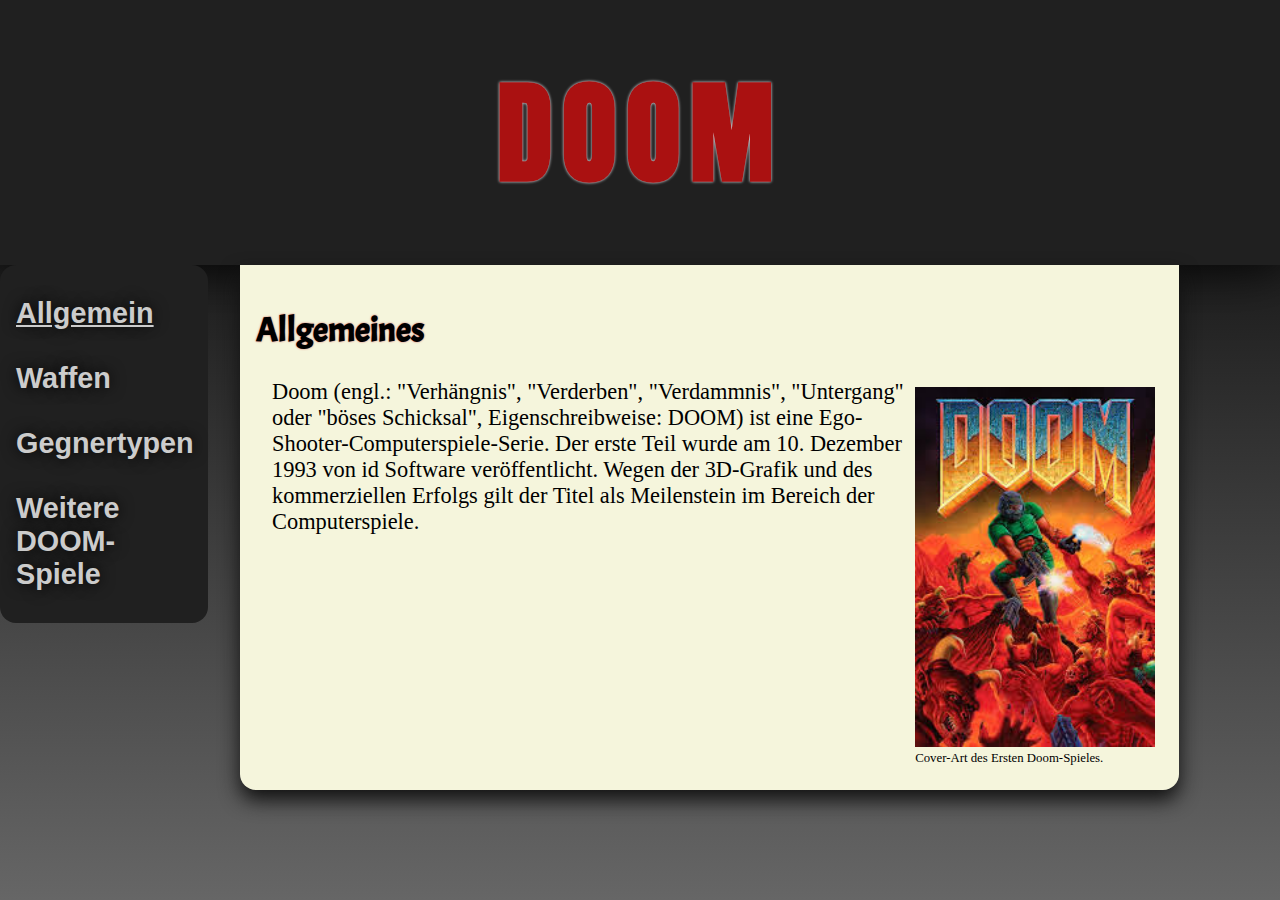
<file: index.html>
<!DOCTYPE html>
<html lang="en">

<head>
    <link rel="stylesheet" href="css/styles.css">
    <meta charset="UTF-8">
    <meta name="viewport" content="width=device-width, initial-scale=1.0">
    <title>Doom</title>
</head>

<body>
    <header>
        <h1>Doom</h1>
    </header>



    <main>

        <nav class="mainNav">
            <a class="current" href="index.html">Allgemein</a>
            <a href="weapons.html">Waffen</a>
            <a href="enemies.html">Gegnertypen</a>
            <a href="otherGames.html">Weitere DOOM-Spiele</a>

        </nav>

        <section>
            <article>
                <h2>Allgemeines</h2>
                <figure>
                    <img src="img/coverArt.jfif">
                    <figcaption>Cover-Art des Ersten Doom-Spieles.</figcaption>
                </figure>
                <p>Doom (engl.: "Verhängnis", "Verderben", "Verdammnis", "Untergang" oder "böses Schicksal",
                    Eigenschreibweise: DOOM) ist eine Ego-Shooter-Computerspiele-Serie. Der erste Teil wurde am 10.
                    Dezember 1993 von id Software veröffentlicht. Wegen der 3D-Grafik und des kommerziellen Erfolgs gilt
                    der Titel als Meilenstein im Bereich der Computerspiele.
                </p>

                <div class = "floatclear"></div>

            </article>

        </section>





    </main>

</body>

</html>
</file>
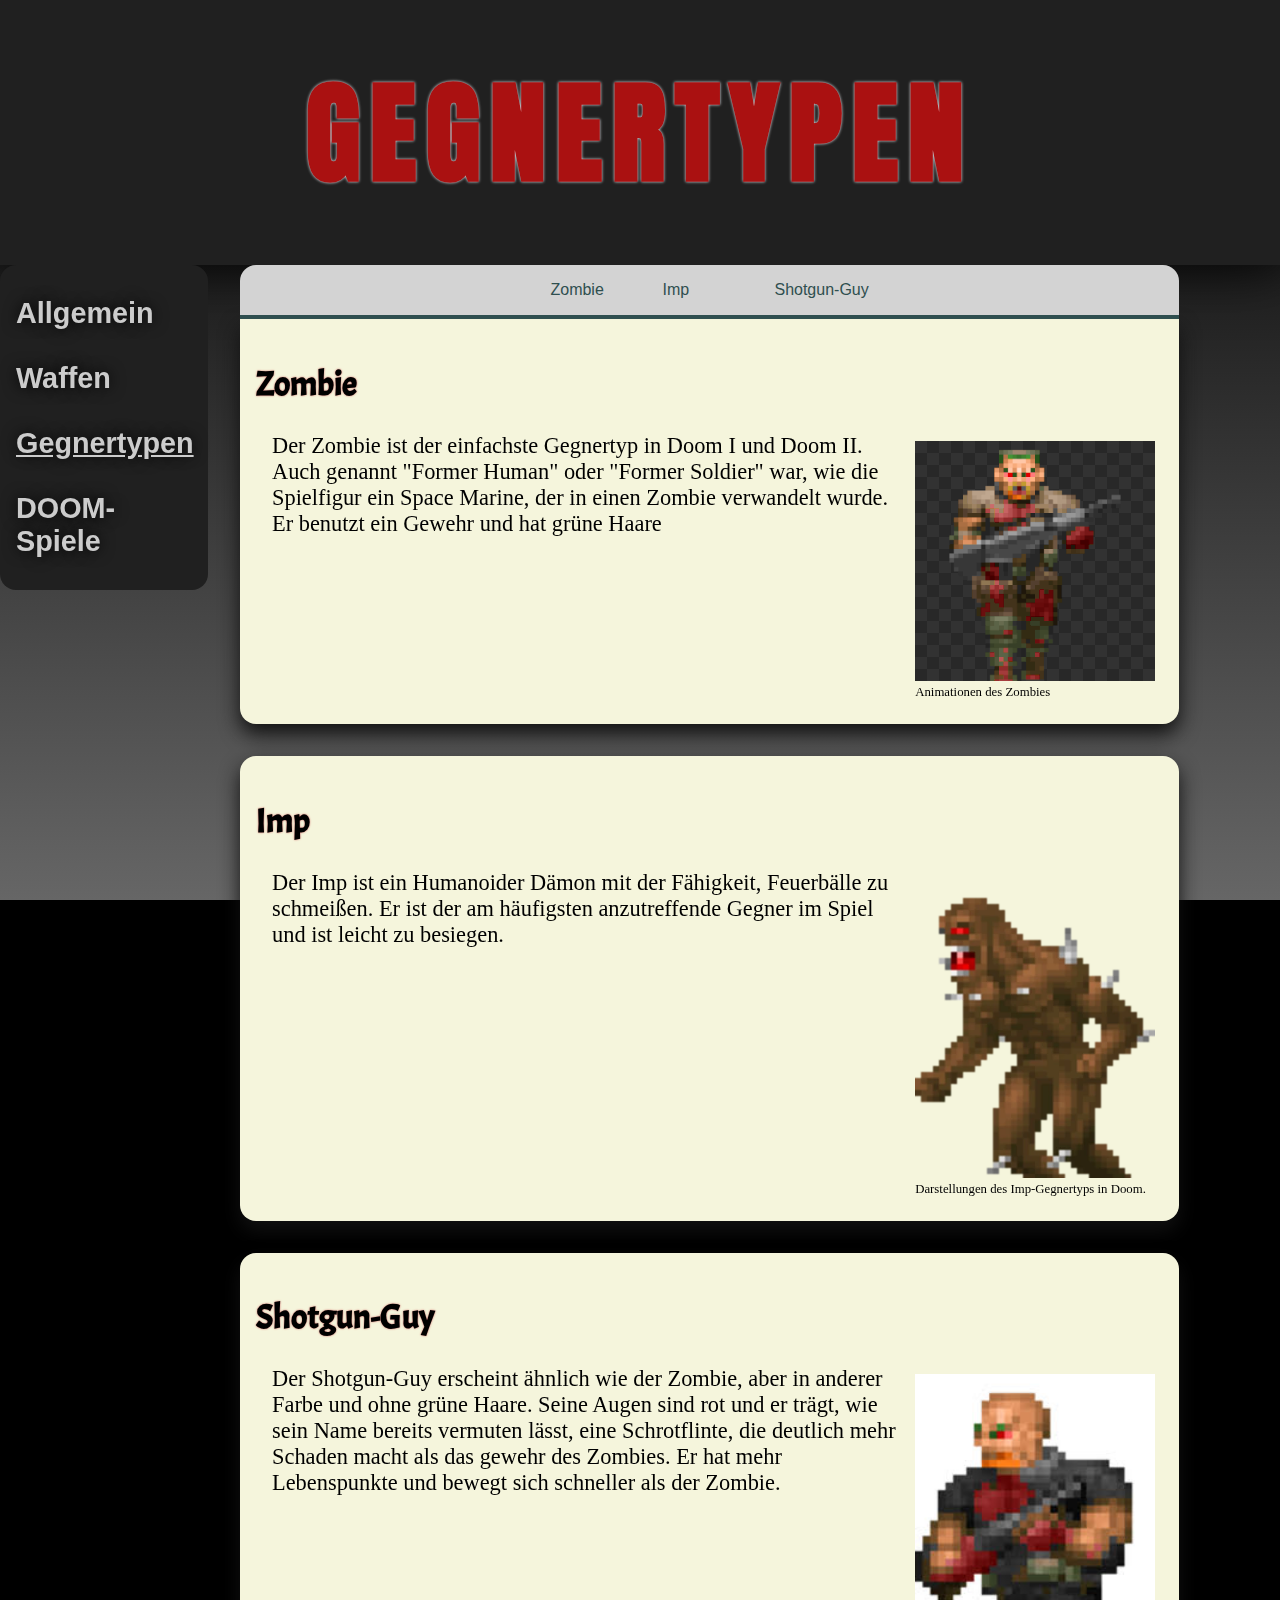
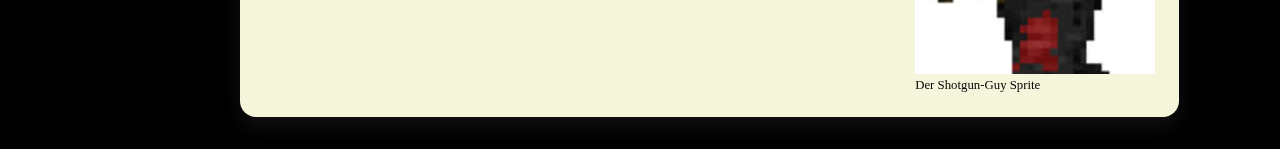
<file: enemies.html>
<!DOCTYPE html>
<html lang="en">

<head>
    <link rel="stylesheet" href="css/styles.css">
    <meta charset="UTF-8">
    <meta name="viewport" content="width=device-width, initial-scale=1.0">
    <title>Doom</title>
</head>

<body>
    <header>
        <h1>Gegnertypen</h1>
    </header>



    <main>
        <nav class="mainNav">
            <a href="index.html">Allgemein</a>
            <a href="weapons.html">Waffen</a>
            <a class="current" href="enemies.html">Gegnertypen</a>
            <a href="otherGames.html">DOOM-Spiele</a>

        </nav>

        <section>

            <nav class="subNav">
                <a href="#zombieMan">Zombie</a>
                <a href="#imp">Imp</a>
                <a href="#shotgunGuy">Shotgun-Guy</a>


            </nav>

            <article id="zombieMan">
                <h2>Zombie</h2>
                <figure>
                    <img src="img/zombieMan.webp">
                    <figcaption>Animationen des Zombies</figcaption>
                </figure>
                <p>Der Zombie ist der einfachste Gegnertyp in Doom I und Doom II. Auch genannt "Former Human" oder
                    "Former Soldier" war, wie die Spielfigur ein Space Marine, der in einen Zombie verwandelt wurde. Er
                    benutzt ein Gewehr und hat grüne Haare
                </p>
                <div class="floatclear"></div>

            </article>

            <article id="imp">
                <h2>Imp</h2>
                <figure>
                    <img src="img/imp.webp">
                    <figcaption>Darstellungen des Imp-Gegnertyps in Doom.</figcaption>
                </figure>
                <p>Der Imp ist ein Humanoider Dämon mit der Fähigkeit, Feuerbälle zu schmeißen. Er ist der am häufigsten
                    anzutreffende Gegner im Spiel und ist leicht zu besiegen.
                </p>
                <div class="floatclear"></div>

            </article>

            <article id="shotgunGuy">
                <h2>Shotgun-Guy</h2>
                <figure>
                    <img src="img/shotgunGuy.jfif">
                    <figcaption>Der Shotgun-Guy Sprite</figcaption>
                </figure>
                <p>Der Shotgun-Guy erscheint ähnlich wie der Zombie, aber in anderer Farbe und ohne grüne Haare. Seine
                    Augen sind rot und er trägt, wie sein Name bereits vermuten lässt, eine Schrotflinte, die deutlich
                    mehr Schaden macht als das gewehr des Zombies. Er hat mehr Lebenspunkte und bewegt sich schneller
                    als der Zombie.
                </p>

                <div class="floatclear"></div>

            </article>


        </section>





    </main>

</body>

</html>
</file>
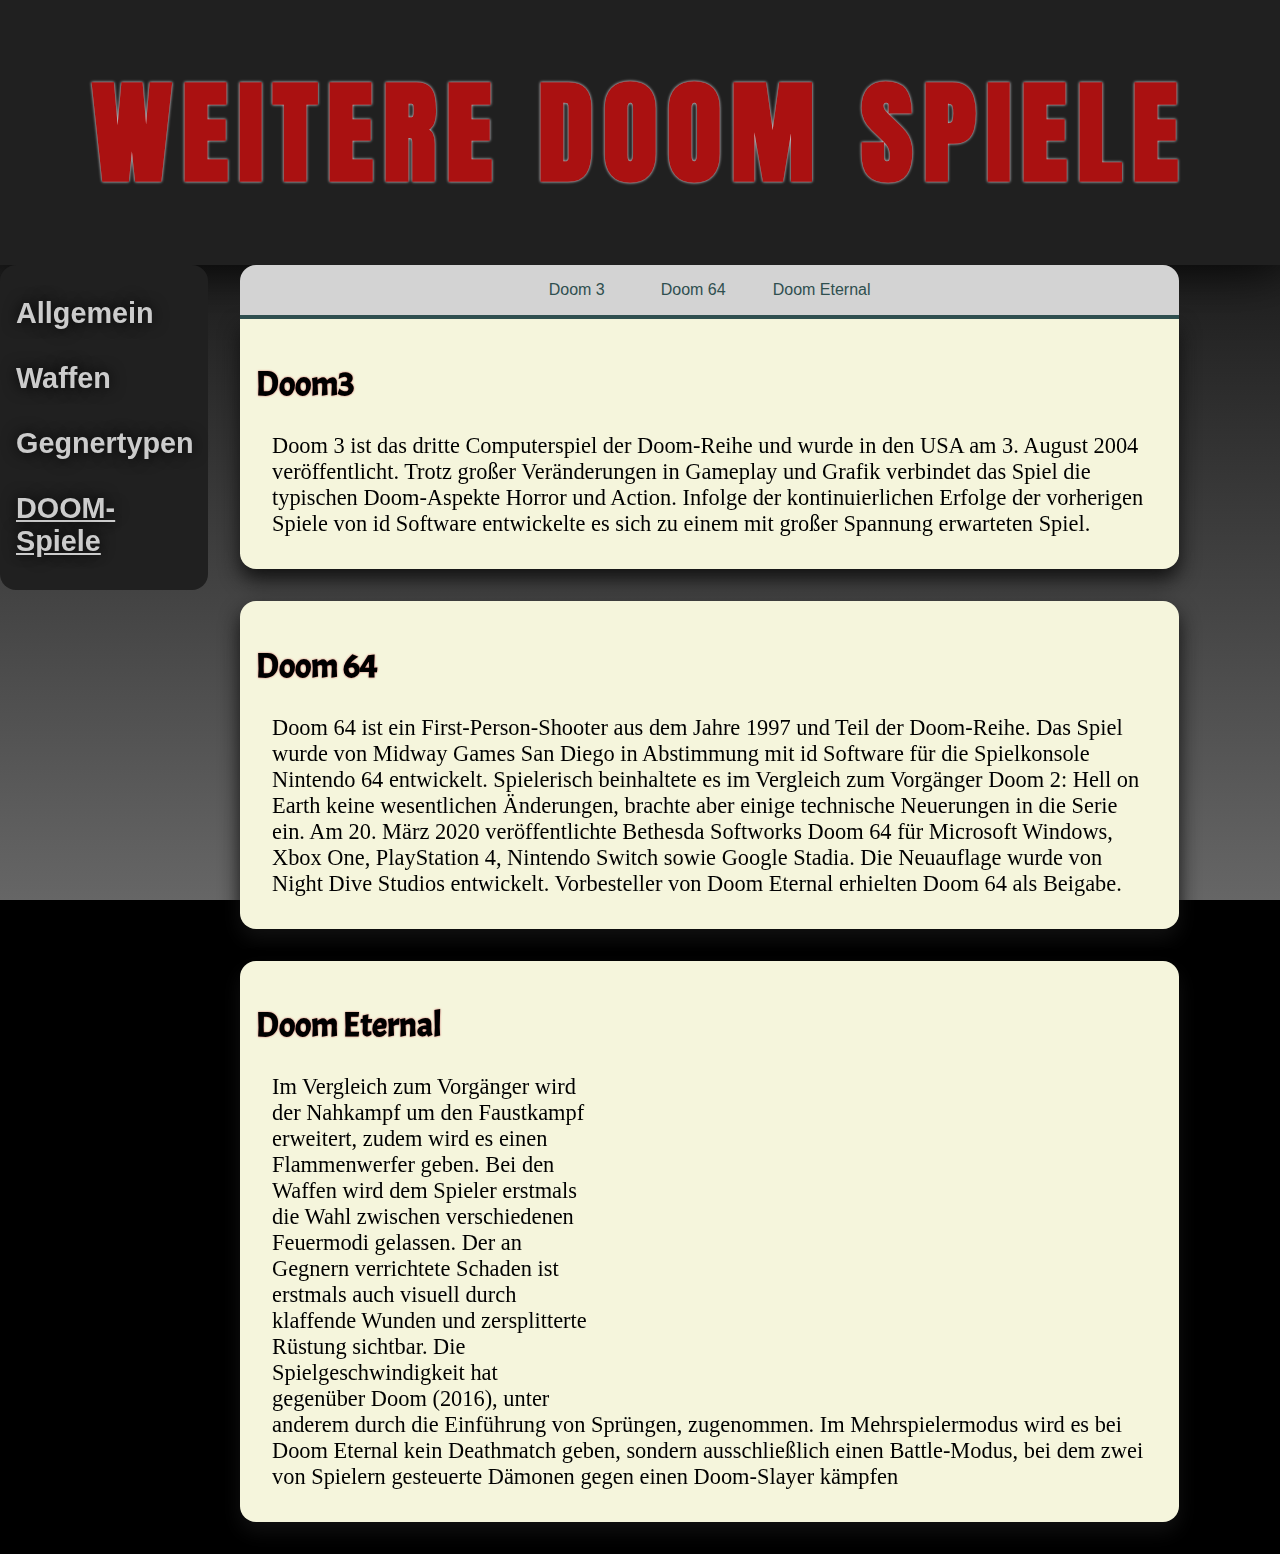
<file: otherGames.html>
<!DOCTYPE html>
<html lang="en">

<head>
    <link rel="stylesheet" href="css/styles.css">
    <meta charset="UTF-8">
    <meta name="viewport" content="width=device-width, initial-scale=1.0">
    <title>Doom</title>
</head>

<body>
    <header>
        <h1>Weitere DOOM Spiele</h1>
    </header>



    <main>
        <nav class="mainNav">
            <a href="index.html">Allgemein</a>
            <a href="weapons.html">Waffen</a>
            <a href="enemies.html">Gegnertypen</a>
            <a class="current" href="otherGames.html">DOOM-Spiele</a>
        </nav>

        <section>

            <nav class="subNav">
                <a href="#doom3">Doom 3</a>
                <a href="#doom64">Doom 64</a>
                <a href="#doomEternal">Doom Eternal</a>


            </nav>

            <article id="doom">
                <h2>Doom3</h2>
                <p>Doom 3 ist das dritte Computerspiel der Doom-Reihe und wurde in den USA am 3. August 2004
                    veröffentlicht. Trotz großer Veränderungen in Gameplay und Grafik verbindet das Spiel die typischen
                    Doom-Aspekte Horror und Action. Infolge der kontinuierlichen Erfolge der vorherigen Spiele von id
                    Software entwickelte es sich zu einem mit großer Spannung erwarteten Spiel.

                </p>

            </article>

            <article id="doom64">
                <h2>Doom 64</h2>
                <p>Doom 64 ist ein First-Person-Shooter aus dem Jahre 1997 und Teil der Doom-Reihe. Das Spiel wurde von
                    Midway Games San Diego in Abstimmung mit id Software für die Spielkonsole Nintendo 64 entwickelt.
                    Spielerisch beinhaltete es im Vergleich zum Vorgänger Doom 2: Hell on Earth keine wesentlichen
                    Änderungen, brachte aber einige technische Neuerungen in die Serie ein. Am 20. März 2020
                    veröffentlichte Bethesda Softworks Doom 64 für Microsoft Windows, Xbox One,
                    PlayStation 4, Nintendo Switch sowie Google Stadia. Die Neuauflage wurde von Night Dive Studios
                    entwickelt. Vorbesteller von Doom Eternal erhielten Doom 64 als Beigabe.
                </p>



            </article>


            <article id="doomEternal">
                <h2>Doom Eternal</h2>

                <iframe width="560" height="315" src="https://www.youtube.com/embed/FkklG9MA0vM" frameborder="0"
                    allow="accelerometer; autoplay; encrypted-media; gyroscope; picture-in-picture"
                    allowfullscreen></iframe>

                <p>Im Vergleich zum Vorgänger wird der Nahkampf um den Faustkampf erweitert, zudem wird es einen
                    Flammenwerfer geben. Bei den Waffen wird dem Spieler erstmals die Wahl zwischen verschiedenen
                    Feuermodi gelassen. Der an Gegnern verrichtete Schaden ist erstmals auch visuell durch klaffende
                    Wunden und zersplitterte Rüstung sichtbar. Die Spielgeschwindigkeit hat gegenüber Doom (2016), unter
                    anderem durch die Einführung von Sprüngen, zugenommen. Im Mehrspielermodus wird es bei Doom Eternal
                    kein Deathmatch geben, sondern ausschließlich einen Battle-Modus, bei dem zwei von Spielern
                    gesteuerte Dämonen gegen einen Doom-Slayer kämpfen

                </p>

                <div class="floatclear"></div>



            </article>




        </section>



    </main>

</body>

</html>
</file>
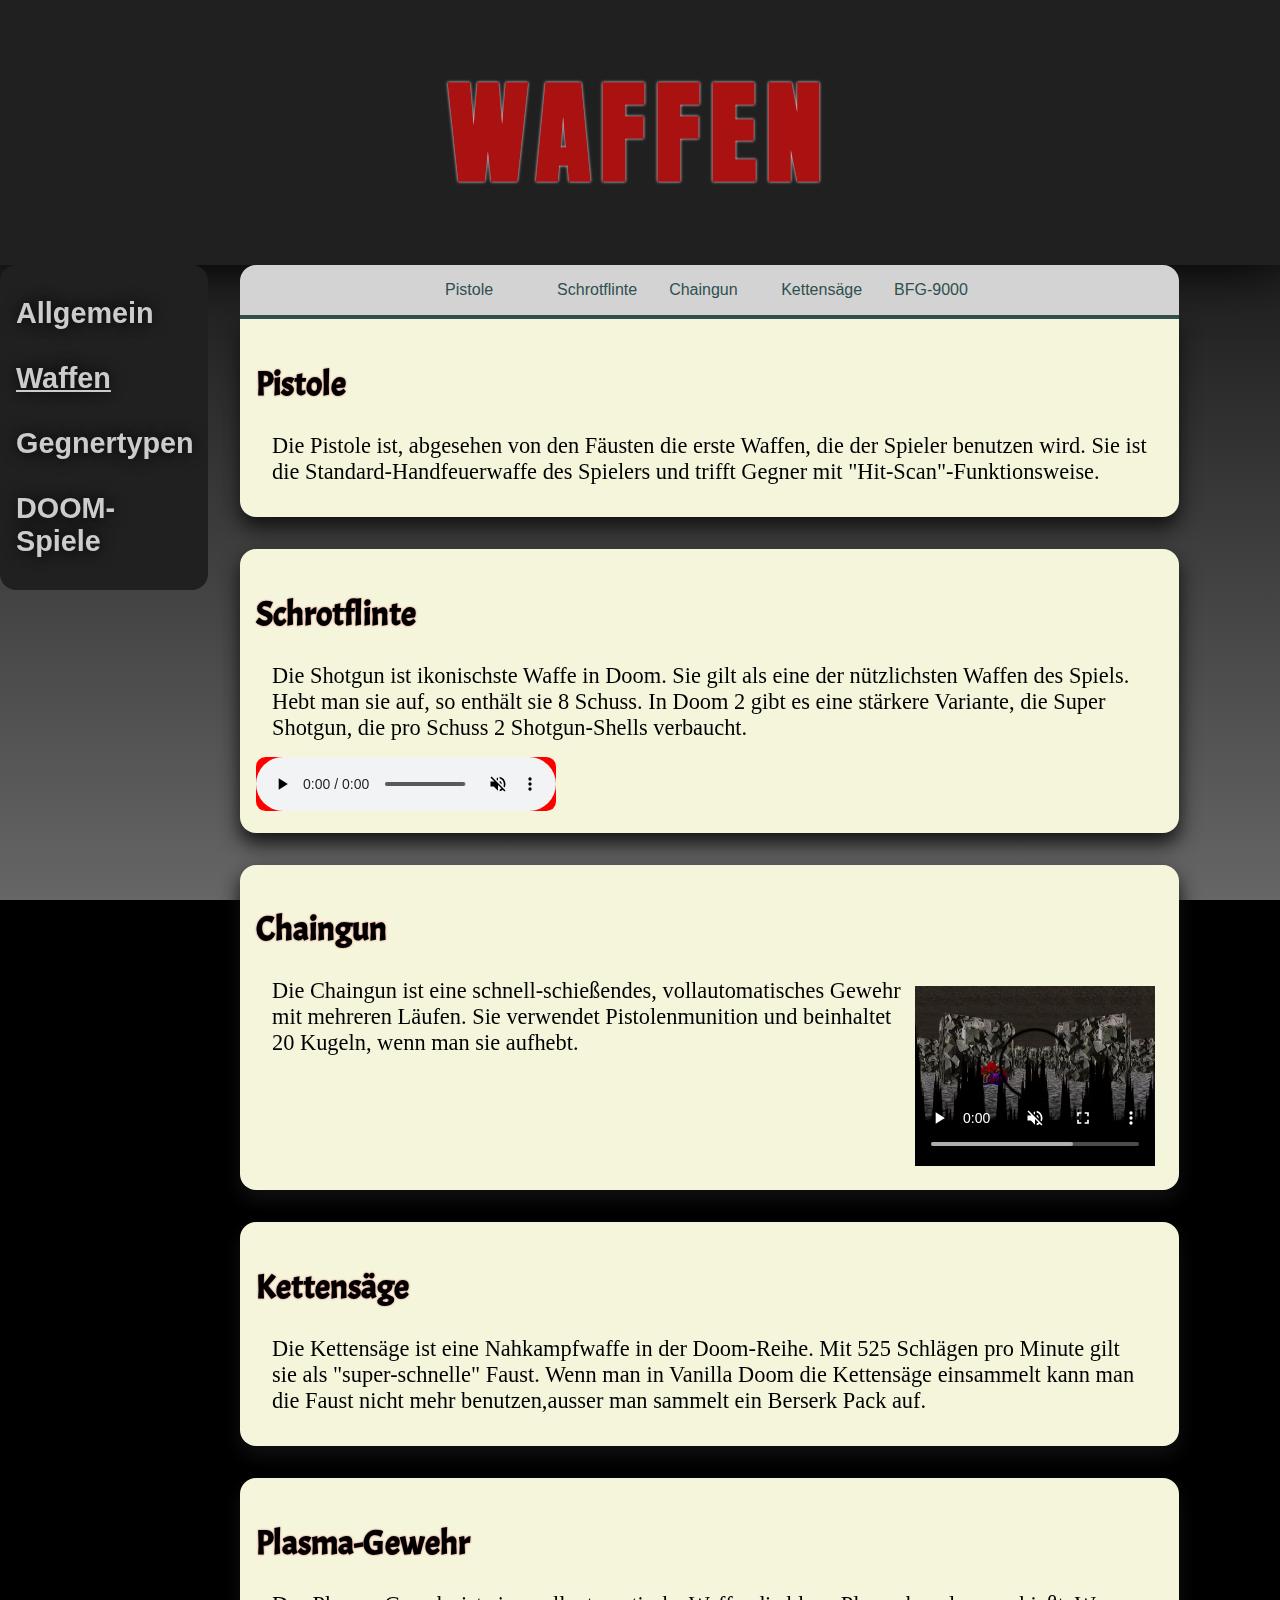
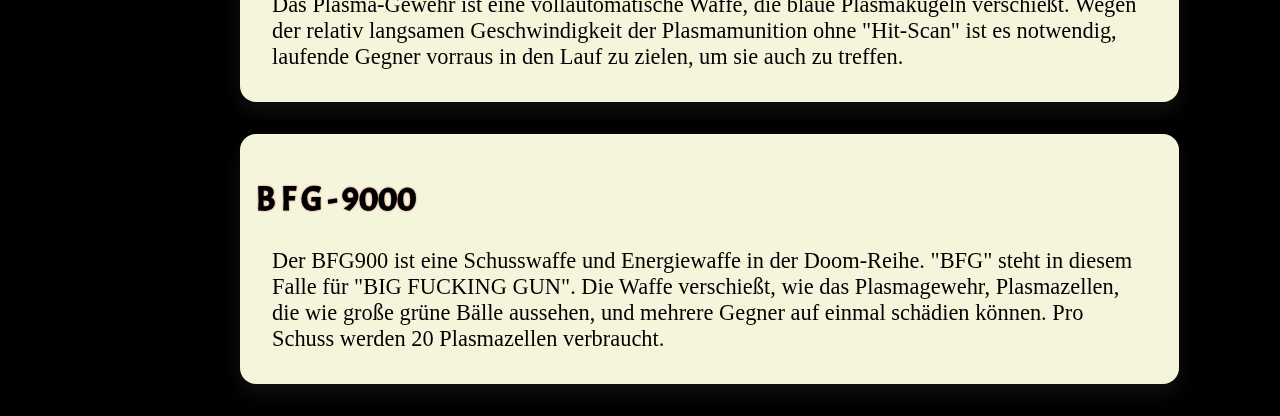
<file: weapons.html>
<!DOCTYPE html>
<html lang="en">

<head>
    <link rel="stylesheet" href="css/styles.css">
    <meta charset="UTF-8">
    <meta name="viewport" content="width=device-width, initial-scale=1.0">
    <title>Doom</title>
</head>

<body>
    <header>
        <h1>Waffen</h1>
    </header>



    <main>
        <nav class="mainNav">
            <a href="index.html">Allgemein</a>
            <a class="current" href="weapons.html">Waffen</a>
            <a href="enemies.html">Gegnertypen</a>
            <a href="otherGames.html">DOOM-Spiele</a>
        </nav>

        <section>

            <nav class="subNav">
                <a href="#pistol">Pistole</a>
                <a href="#shotgun">Schrotflinte</a>
                <a href="#chaingun">Chaingun</a>
                <a href="#chainsaw">Kettensäge</a>
                <a href="#bfg9000">BFG-9000</a>


            </nav>

            <article id="pistol">
                <h2>Pistole</h2>
                <p>Die Pistole ist, abgesehen von den Fäusten die erste Waffen, die der Spieler benutzen wird. Sie ist
                    die Standard-Handfeuerwaffe des Spielers und trifft Gegner mit "Hit-Scan"-Funktionsweise.

                </p>

            </article>

            <article id="shotgun">
                <h2>Schrotflinte</h2>
                <p> Die Shotgun ist ikonischste Waffe in Doom. Sie gilt als eine der nützlichsten Waffen des Spiels.
                    Hebt man sie auf, so enthält sie 8 Schuss. In Doom 2 gibt es eine stärkere Variante, die
                    Super Shotgun, die pro Schuss 2 Shotgun-Shells verbaucht.
                </p>

                <audio src="img/shotgun.wav" controls muted></audio>

            </article>


            <article id="chaingun">
                <h2>Chaingun</h2>
                <video src="img/chaingun.mp4" controls muted loop></video>
                <p>Die Chaingun ist eine schnell-schießendes, vollautomatisches Gewehr mit mehreren Läufen. Sie
                    verwendet Pistolenmunition und beinhaltet 20 Kugeln, wenn man sie aufhebt.

                </p>

                <div class="floatclear"></div>

            </article>

            <article id="chainsaw">
                <h2>Kettensäge</h2>

                <p>Die Kettensäge ist eine Nahkampfwaffe in der Doom-Reihe. Mit 525 Schlägen pro Minute gilt sie als
                    "super-schnelle" Faust. Wenn man in Vanilla Doom die Kettensäge einsammelt kann man die Faust nicht
                    mehr benutzen,ausser man sammelt ein Berserk Pack auf.

                </p>

            </article>



            <article id="plasmagun">
                <h2>Plasma-Gewehr</h2>

                <p>Das Plasma-Gewehr ist eine vollautomatische Waffe, die blaue Plasmakugeln verschießt. Wegen der
                    relativ langsamen Geschwindigkeit der Plasmamunition ohne "Hit-Scan" ist es notwendig, laufende
                    Gegner vorraus in den Lauf zu zielen, um sie auch zu treffen.
                </p>

            </article>

            <article id="bf9000">
                <h2>B F G - 9000</h2>

                <p>Der BFG900 ist eine Schusswaffe und Energiewaffe in der Doom-Reihe. "BFG" steht in diesem Falle für
                    "BIG FUCKING GUN". Die Waffe verschießt, wie das Plasmagewehr, Plasmazellen, die wie große grüne
                    Bälle aussehen, und mehrere Gegner auf einmal schädien können. Pro Schuss werden 20 Plasmazellen
                    verbraucht.
                </p>

            </article>




        </section>



    </main>

</body>

</html>
</file>
<file: css/styles.css>
@import url('https://fonts.googleapis.com/css2?family=Acme&family=Anton&display=swap');

body {
    background-color: black;
    background-image: linear-gradient(0deg, #666, #000);
    background-attachment: fixed;
    margin: 0;
    padding: 0;
}

header{
    background-color: #202020;
    padding: 3rem;
    box-shadow: 0 0 50px black;
}

h1 {
    font-family: "Anton", sans-serif;
    letter-spacing: 10px;
    margin: 0;

    color: #a11;
    text-align: center;
    font-size: 7rem;
   
    text-transform: uppercase;

    text-shadow: 0 0 3px ghostwhite;
}


/* main Nav */
nav.mainNav {
    position: sticky;
    top: 0;
    width: 15rem;
    height: 100%;
    background-color: #202020;
    
    margin: 0;
    border-radius: 1rem;
    padding: 1rem 0 ;
}

nav.mainNav a {
    font-family: "Arial Black", sans-serif;
    font-weight: bold;
    display: block;
    width: 13rem;
    color: #ccc;
    font-size: 1.8rem;
    padding: 1rem;
    text-decoration: none;
    margin: 0;
    box-sizing: border-box;
    text-shadow: 0 0 15px black;
}

nav.mainNav a:hover {
    
    padding-left: 2rem;
    


}

nav.mainNav a.current {
    text-decoration: underline;
}

/*sub Nav*/

nav.subNav{
    position: sticky;
    width: 90%;
    top: 0;
    background-color: lightgrey;
    z-index: 1;
    margin: 0 2rem;
    padding: 1rem;
    border-radius: 1rem 1rem 0 0;
    display: flex;
    justify-content: center;
    border-bottom: solid 4px darkslategrey;
    
}

nav.subNav a{
    font-family: Tahoma, sans-serif;
    text-decoration: none;
    color: darkslategray;
    margin: 0 1rem;
    min-width: 5rem;
    
    
}

nav.subNav a:hover{
    
    color: black;
    
    font-weight: bold;
    
    
}

section{
    max-width: 80rem;
    margin: auto;
    padding-right: 5vw;
}


img{
    width: 15rem;
}
figure, video, iframe{
    margin: 0;
    padding: 0.5rem;
    float: right;
    font-size: 0.8rem;
    width: 15rem;
    
}



iframe{
    width: 35rem;
}



article {
    
    width: 90%;
    
    position: relative;
    background-color: beige;
    margin: 0 2rem 2rem 2rem; 
    padding: 1rem;
    border-radius: 1rem;
    box-shadow: 0 10px 20px #111;

    font-size: 1.4rem;
    clear: both;
}
article:first-of-type{
    border-radius: 0 0 1rem 1rem;
    
    
}

article h2 {
    font-family: "Acme", sans-serif;
    
    
    text-shadow: 0 0 2px indianred;
}

article p{
    margin: 1rem;
    
}

div.floatclear{
    clear: both;
}

main {
    display: flex;
}

audio{
    background-color: red;
    border-radius: 0.6rem;
}

@media screen and (min-width: 1960px){
    section{
        padding-right: 15rem;
    }
}

@media screen and (max-width: 960px){
    section{
        padding: 0;
        margin: 0;
    }
    article{
        margin: auto;
        margin-bottom: 0.5rem;
        float: none;
        
        
        
    }

    nav.subNav{
        position: sticky;
        width: 90%;
        top: 0;
        background-color: lightgrey;
        z-index: 1;
        margin: auto;
        padding: 1rem;
        border-radius: 1rem 1rem 0 0;
        
        
        border-bottom: solid 4px darkslategrey;
        
    }

    nav.subNav a{
        margin: 0.3rem;
    }
    main{
        display: block;
    }
    nav.mainNav{
        width: auto;
        display: flex;
        flex-wrap: wrap;
        justify-content: center;
        
    }

    nav.mainNav a{
        text-align: center;
        display: block;
        font-size: 1rem;
        height: 1.8rem;
        width: 10rem;
        
        
    }

    nav.mainNav a:hover{
        padding-left: 1rem;
        color: beige;
    }
    h1{
        font-size: 5rem;
        padding: 0;
    }

    header{
        padding: 0.5rem 2rem;
    }

    iframe{
        
        float: none;
        display: block;
        
        margin: auto;
    }
}

@media screen and (max-width: 660px){
    figure, video{
        position: relative;
        float: none;
        
        margin: auto;
    }

    

    header{
        padding: 0.5rem 1.5rem;
    }

    h1{
        font-size: 3rem;
    }
}

@media screen and (max-width: 460px){
    header{
        padding: 0.5rem;
    }

}
</file>
